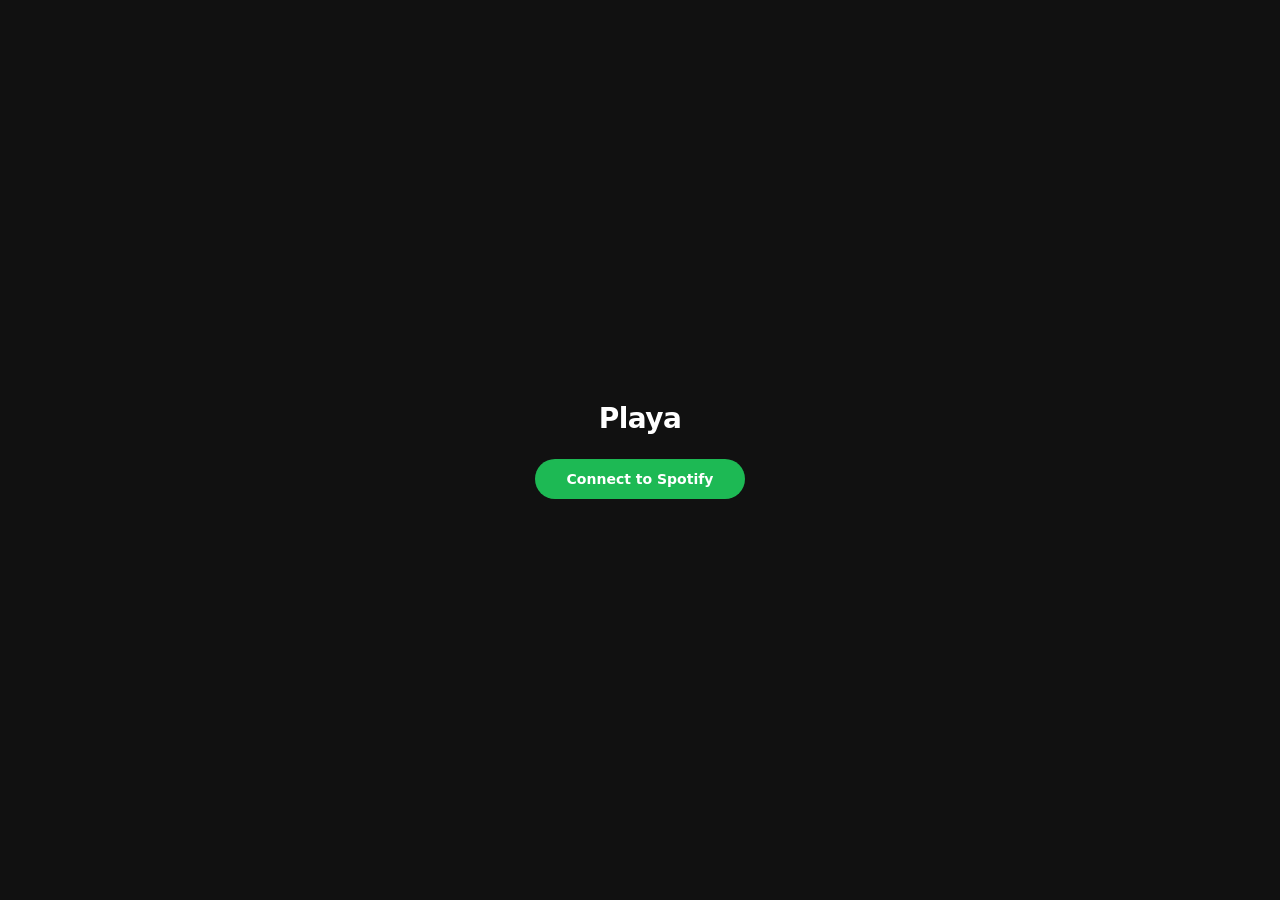
<file: extension/popup.html>
<!DOCTYPE html>
<html>
<head>
<meta charset="utf-8">
<title>Playa</title>
<link rel="preconnect" href="https://fonts.googleapis.com">
<link rel="preconnect" href="https://fonts.gstatic.com" crossorigin>
<link href="https://fonts.googleapis.com/css2?family=Jost:wght@400;500;600;700&family=Press+Start+2P&display=swap" rel="stylesheet">
<link rel="stylesheet" href="popup.css">
</head>
<body data-theme="default" data-font-size="medium">

<!-- Login screen -->
<div id="login-screen" class="active">
  <h1>Playa</h1>
  <button id="login-btn">Connect to Spotify</button>
  <div id="login-error"></div>
</div>

<!-- Lyrics view -->
<div id="lyrics-view">
  <div id="controls">
    <button id="gear" class="ctrl-btn" title="Settings">
      <svg xmlns="http://www.w3.org/2000/svg" viewBox="0 0 24 24" fill="none" stroke="currentColor" stroke-width="2" stroke-linecap="round" stroke-linejoin="round">
        <circle cx="12" cy="12" r="3"/>
        <path d="M19.4 15a1.65 1.65 0 0 0 .33 1.82l.06.06a2 2 0 0 1 0 2.83 2 2 0 0 1-2.83 0l-.06-.06a1.65 1.65 0 0 0-1.82-.33 1.65 1.65 0 0 0-1 1.51V21a2 2 0 0 1-2 2 2 2 0 0 1-2-2v-.09A1.65 1.65 0 0 0 9 19.4a1.65 1.65 0 0 0-1.82.33l-.06.06a2 2 0 0 1-2.83 0 2 2 0 0 1 0-2.83l.06-.06A1.65 1.65 0 0 0 4.68 15a1.65 1.65 0 0 0-1.51-1H3a2 2 0 0 1-2-2 2 2 0 0 1 2-2h.09A1.65 1.65 0 0 0 4.6 9a1.65 1.65 0 0 0-.33-1.82l-.06-.06a2 2 0 0 1 0-2.83 2 2 0 0 1 2.83 0l.06.06A1.65 1.65 0 0 0 9 4.68a1.65 1.65 0 0 0 1-1.51V3a2 2 0 0 1 2-2 2 2 0 0 1 2 2v.09a1.65 1.65 0 0 0 1 1.51 1.65 1.65 0 0 0 1.82-.33l.06-.06a2 2 0 0 1 2.83 0 2 2 0 0 1 0 2.83l-.06.06A1.65 1.65 0 0 0 19.4 9a1.65 1.65 0 0 0 1.51 1H21a2 2 0 0 1 2 2 2 2 0 0 1-2 2h-.09a1.65 1.65 0 0 0-1.51 1z"/>
      </svg>
    </button>
  </div>
  <div id="container">
    <div id="current"></div>
    <div id="next"></div>
  </div>
  <div id="track"></div>
</div>

<!-- Settings panel (slides in from right) -->
<div id="settings-panel">
  <div id="settings-header">
    <span>Settings</span>
    <button id="settings-close">&times;</button>
  </div>

  <div class="section">
    <div class="label">Theme</div>
    <div id="themes">
      <div class="theme-card" data-theme="default">
        <div class="theme-preview default-preview">Aa</div>
        <span>Default</span>
      </div>
      <div class="theme-card" data-theme="wes-anderson">
        <div class="theme-preview wa-preview">Aa</div>
        <span>Anderson</span>
      </div>
      <div class="theme-card" data-theme="8bit">
        <div class="theme-preview bit-preview">Aa</div>
        <span>8-bit</span>
      </div>
    </div>
  </div>

  <div class="section">
    <div class="label">Font Size</div>
    <div id="sizes">
      <button data-size="small">S</button>
      <button data-size="medium">M</button>
      <button data-size="large">L</button>
      <button data-size="xlarge">XL</button>
    </div>
  </div>

  <div class="section">
    <button id="disconnect-btn">Disconnect Spotify</button>
  </div>
</div>

<script src="popup.js"></script>
</body>
</html>
</file>
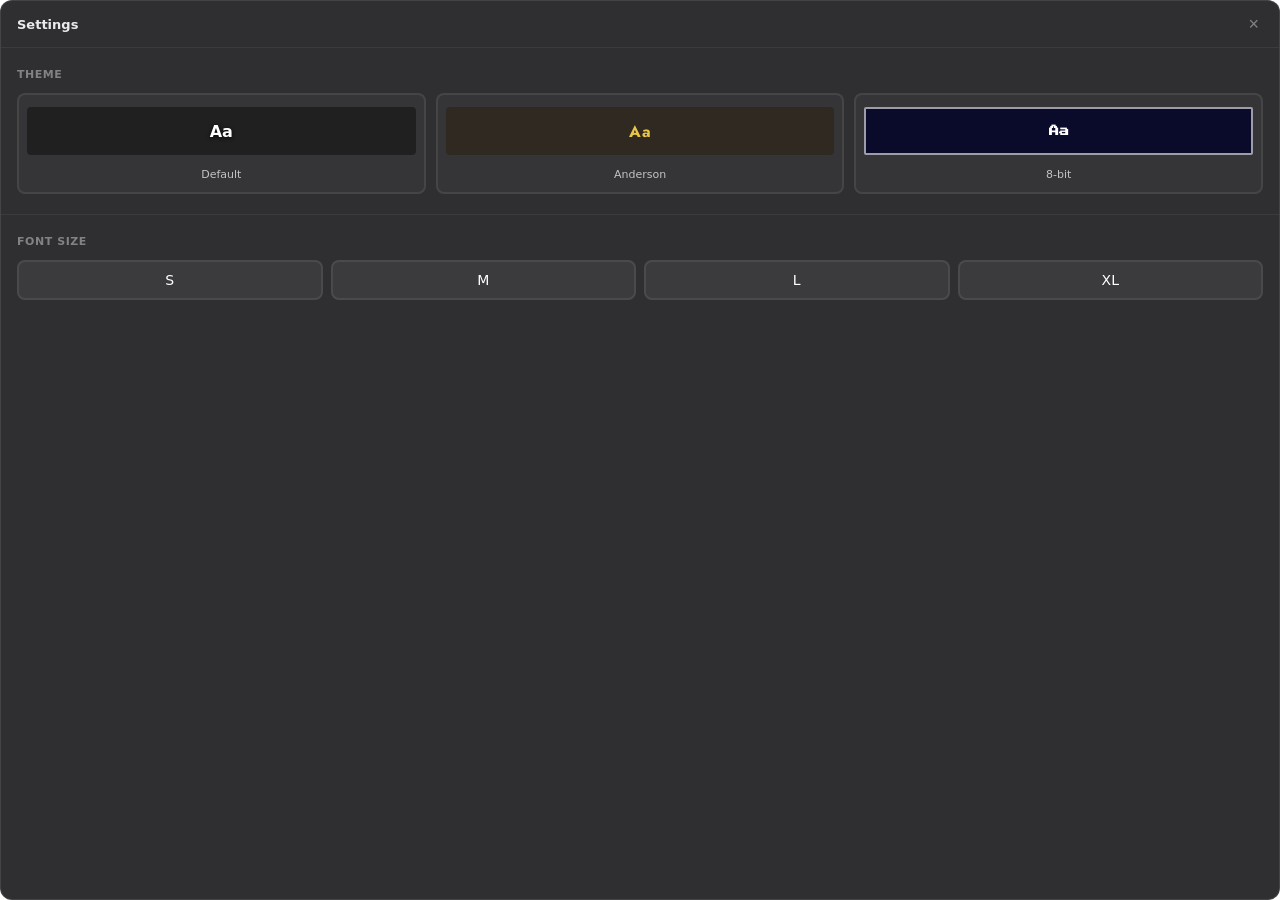
<file: frontend/settings.html>
<!DOCTYPE html>
<html>
<head>
<meta charset="utf-8">
<title>Settings</title>
<link rel="preconnect" href="https://fonts.googleapis.com">
<link rel="preconnect" href="https://fonts.gstatic.com" crossorigin>
<link href="https://fonts.googleapis.com/css2?family=Jost:wght@400;500;600;700&family=Press+Start+2P&display=swap" rel="stylesheet">
<style>
  * { margin: 0; padding: 0; box-sizing: border-box; }

  body {
    background: transparent;
    font-family: -apple-system, BlinkMacSystemFont, "SF Pro Display", system-ui, sans-serif;
    color: #fff;
    user-select: none;
    -webkit-user-select: none;
  }

  #panel {
    background: rgba(30, 30, 32, 0.92);
    border-radius: 12px;
    border: 1px solid rgba(255, 255, 255, 0.1);
    overflow: hidden;
    height: 100vh;
  }

  #titlebar {
    display: flex;
    align-items: center;
    justify-content: space-between;
    padding: 14px 16px;
    border-bottom: 1px solid rgba(255, 255, 255, 0.06);
    cursor: grab;
  }

  #titlebar:active { cursor: grabbing; }

  #titlebar span {
    font-size: 13px;
    font-weight: 600;
    opacity: 0.9;
  }

  #close {
    background: none;
    border: none;
    color: #fff;
    font-size: 18px;
    cursor: pointer;
    opacity: 0.4;
    transition: opacity 0.15s;
    padding: 0 4px;
    line-height: 1;
  }

  #close:hover { opacity: 1; }

  .section { padding: 20px 16px; }
  .section + .section { border-top: 1px solid rgba(255, 255, 255, 0.06); }

  .label {
    font-size: 11px;
    font-weight: 600;
    text-transform: uppercase;
    letter-spacing: 0.05em;
    opacity: 0.4;
    margin-bottom: 12px;
  }

  #themes { display: flex; gap: 10px; }

  .theme-card {
    flex: 1;
    border: 2px solid rgba(255, 255, 255, 0.08);
    border-radius: 8px;
    padding: 12px 8px 10px;
    text-align: center;
    cursor: pointer;
    transition: border-color 0.15s, background 0.15s;
    background: rgba(255, 255, 255, 0.03);
  }

  .theme-card:hover {
    border-color: rgba(255, 255, 255, 0.2);
    background: rgba(255, 255, 255, 0.06);
  }

  .theme-card.active {
    border-color: rgba(255, 255, 255, 0.5);
    background: rgba(255, 255, 255, 0.08);
  }

  .theme-preview {
    width: 100%;
    height: 48px;
    border-radius: 4px;
    display: flex;
    align-items: center;
    justify-content: center;
    font-size: 16px;
    font-weight: 600;
    margin-bottom: 8px;
  }

  .default-preview {
    background: rgba(0, 0, 0, 0.4);
    color: #fff;
    text-shadow: 0 1px 4px rgba(0, 0, 0, 0.9);
    font-family: -apple-system, system-ui, sans-serif;
  }

  .wa-preview {
    background: rgba(45, 30, 15, 0.5);
    color: #E8C547;
    font-family: 'Jost', sans-serif;
    font-weight: 700;
    letter-spacing: 0.05em;
  }

  .bit-preview {
    background: rgba(0, 0, 40, 0.8);
    color: #fff;
    font-family: 'Press Start 2P', monospace;
    font-size: 10px;
    border: 2px double rgba(255, 255, 255, 0.6);
    border-radius: 2px;
  }

  .theme-card span {
    font-size: 11px;
    opacity: 0.7;
  }

  #sizes { display: flex; gap: 8px; }

  #sizes button {
    flex: 1;
    background: rgba(255, 255, 255, 0.06);
    border: 2px solid rgba(255, 255, 255, 0.08);
    border-radius: 8px;
    color: #fff;
    font-size: 14px;
    font-weight: 500;
    padding: 10px 0;
    cursor: pointer;
    transition: border-color 0.15s, background 0.15s;
    font-family: inherit;
  }

  #sizes button:hover {
    border-color: rgba(255, 255, 255, 0.2);
    background: rgba(255, 255, 255, 0.1);
  }

  #sizes button.active {
    border-color: rgba(255, 255, 255, 0.5);
    background: rgba(255, 255, 255, 0.12);
  }
</style>
</head>
<body>
<div id="panel">
  <div id="titlebar">
    <span>Settings</span>
    <button id="close">&times;</button>
  </div>

  <div class="section">
    <div class="label">Theme</div>
    <div id="themes">
      <div class="theme-card" data-theme="default">
        <div class="theme-preview default-preview">Aa</div>
        <span>Default</span>
      </div>
      <div class="theme-card" data-theme="wes-anderson">
        <div class="theme-preview wa-preview">Aa</div>
        <span>Anderson</span>
      </div>
      <div class="theme-card" data-theme="8bit">
        <div class="theme-preview bit-preview">Aa</div>
        <span>8-bit</span>
      </div>
    </div>
  </div>

  <div class="section">
    <div class="label">Font Size</div>
    <div id="sizes">
      <button data-size="small">S</button>
      <button data-size="medium">M</button>
      <button data-size="large">L</button>
      <button data-size="xlarge">XL</button>
    </div>
  </div>
</div>

<script>
  const { invoke } = window.__TAURI__.core;
  const { listen } = window.__TAURI__.event;

  document.getElementById('titlebar').addEventListener('mousedown', (e) => {
    if (e.target.id !== 'close') invoke('start_drag');
  });

  document.getElementById('close').addEventListener('click', () => {
    invoke('close_window');
  });

  document.querySelectorAll('.theme-card').forEach(card => {
    card.addEventListener('click', () => {
      invoke('update_setting', { key: 'theme', value: card.dataset.theme });
    });
  });

  document.querySelectorAll('#sizes button').forEach(btn => {
    btn.addEventListener('click', () => {
      invoke('update_setting', { key: 'font_size', value: btn.dataset.size });
    });
  });

  function applySettings(s) {
    document.querySelectorAll('.theme-card').forEach(c => {
      c.classList.toggle('active', c.dataset.theme === s.theme);
    });
    document.querySelectorAll('#sizes button').forEach(b => {
      b.classList.toggle('active', b.dataset.size === s.font_size);
    });
  }

  listen('settings-changed', (e) => applySettings(e.payload));
  invoke('get_settings').then(applySettings);
</script>
</body>
</html>
</file>
<file: extension/popup.css>
* { margin: 0; padding: 0; box-sizing: border-box; }

:root {
  --text-color: #fff;
  --font: -apple-system, BlinkMacSystemFont, "SF Pro Display", system-ui, sans-serif;
  --current-weight: 600;
  --letter-spacing: -0.02em;
  --line-height: 1.3;
  --next-opacity: 0.45;
  --bg: #111;
  --shadow-current: 0 1px 4px rgba(0,0,0,0.9), 0 0 12px rgba(0,0,0,0.6), 0 0 28px rgba(0,0,0,0.3);
  --shadow-next: 0 1px 3px rgba(0,0,0,0.9), 0 0 8px rgba(0,0,0,0.5);
  --current-size: clamp(16px, 3.5vw, 28px);
  --next-size: clamp(12px, 2.5vw, 20px);
}

/* --- Font size presets --- */
body[data-font-size="small"] {
  --current-size: clamp(14px, 2.8vw, 22px);
  --next-size: clamp(10px, 2vw, 16px);
}
body[data-font-size="large"] {
  --current-size: clamp(20px, 4.5vw, 36px);
  --next-size: clamp(14px, 3.2vw, 26px);
}
body[data-font-size="xlarge"] {
  --current-size: clamp(24px, 5.5vw, 44px);
  --next-size: clamp(16px, 4vw, 32px);
}

/* --- Wes Anderson theme --- */
body[data-theme="wes-anderson"] {
  --text-color: #E8C547;
  --font: 'Jost', 'Futura', sans-serif;
  --current-weight: 700;
  --letter-spacing: 0.05em;
  --line-height: 1.5;
  --bg: #1c1410;
  --shadow-current: 0 1px 3px rgba(0,0,0,0.7), 0 0 8px rgba(0,0,0,0.3);
  --shadow-next: 0 1px 2px rgba(0,0,0,0.6), 0 0 5px rgba(0,0,0,0.2);
}

/* --- 8-bit RPG theme --- */
body[data-theme="8bit"] {
  --text-color: #fff;
  --font: 'Press Start 2P', monospace;
  --current-weight: 400;
  --letter-spacing: 0;
  --line-height: 1.8;
  --next-opacity: 0.4;
  --bg: #000832;
  --shadow-current: 2px 2px 0 rgba(0,0,0,0.9);
  --shadow-next: 1px 1px 0 rgba(0,0,0,0.9);
  --current-size: clamp(10px, 2vw, 16px);
  --next-size: clamp(8px, 1.5vw, 12px);
}

body[data-theme="8bit"][data-font-size="small"] {
  --current-size: clamp(8px, 1.6vw, 12px);
  --next-size: clamp(6px, 1.2vw, 10px);
}
body[data-theme="8bit"][data-font-size="large"] {
  --current-size: clamp(12px, 2.5vw, 20px);
  --next-size: clamp(10px, 2vw, 16px);
}
body[data-theme="8bit"][data-font-size="xlarge"] {
  --current-size: clamp(14px, 3vw, 24px);
  --next-size: clamp(12px, 2.5vw, 20px);
}

/* --- Base layout --- */
body {
  background: var(--bg);
  color: var(--text-color);
  font-family: var(--font);
  display: flex;
  align-items: center;
  justify-content: center;
  height: 100vh;
  overflow: hidden;
  user-select: none;
  -webkit-user-select: none;
  transition: background 0.3s ease;
}

/* --- Lyrics view --- */
#lyrics-view {
  display: none;
  width: 100%;
  height: 100%;
  align-items: center;
  justify-content: center;
  position: relative;
}

#lyrics-view.active { display: flex; }

#container {
  text-align: center;
  padding: 20px 40px;
  width: 100%;
}

#current {
  font-size: var(--current-size);
  font-weight: var(--current-weight);
  letter-spacing: var(--letter-spacing);
  line-height: var(--line-height);
  min-height: 1.3em;
  text-shadow: var(--shadow-current);
  transition: opacity 0.15s ease;
}

#next {
  font-size: var(--next-size);
  font-weight: 400;
  opacity: var(--next-opacity);
  margin-top: 8px;
  min-height: 1.3em;
  line-height: var(--line-height);
  text-shadow: var(--shadow-next);
}

.no-lyrics {
  opacity: 0.25;
  font-style: italic;
  font-weight: 400;
}

body[data-theme="8bit"] .no-lyrics { font-style: normal; }

#track {
  position: fixed;
  bottom: 8px;
  left: 0;
  right: 0;
  text-align: center;
  font-size: 11px;
  font-family: -apple-system, system-ui, sans-serif;
  opacity: 0.3;
  text-shadow: 0 1px 3px rgba(0, 0, 0, 0.8);
  pointer-events: none;
}

/* --- Controls --- */
#controls {
  position: fixed;
  top: 8px;
  right: 10px;
  z-index: 10;
}

.ctrl-btn {
  opacity: 0.3;
  transition: opacity 0.2s ease;
  cursor: pointer;
  color: var(--text-color);
  background: none;
  border: none;
  padding: 4px;
  display: flex;
  align-items: center;
  line-height: 1;
}

.ctrl-btn:hover { opacity: 0.9; }
.ctrl-btn svg { width: 14px; height: 14px; }

/* --- Login screen --- */
#login-screen {
  display: none;
  flex-direction: column;
  align-items: center;
  justify-content: center;
  height: 100%;
  width: 100%;
  gap: 24px;
}

#login-screen.active { display: flex; }

#login-screen h1 {
  font-size: 28px;
  font-weight: 700;
  letter-spacing: -0.02em;
  font-family: -apple-system, system-ui, sans-serif;
}

#login-btn {
  background: #1DB954;
  color: #fff;
  border: none;
  border-radius: 24px;
  padding: 12px 32px;
  font-size: 14px;
  font-weight: 600;
  font-family: -apple-system, system-ui, sans-serif;
  cursor: pointer;
  transition: opacity 0.2s ease, transform 0.1s ease;
}

#login-btn:hover { opacity: 0.9; }
#login-btn:active { transform: scale(0.97); }
#login-btn:disabled { opacity: 0.5; cursor: default; }

#login-error {
  font-size: 12px;
  font-family: -apple-system, system-ui, sans-serif;
  color: #ff6b6b;
  display: none;
}

/* --- Settings panel --- */
#settings-panel {
  position: fixed;
  top: 0;
  right: 0;
  bottom: 0;
  width: 100%;
  max-width: 340px;
  background: rgba(30, 30, 32, 0.97);
  border-left: 1px solid rgba(255, 255, 255, 0.1);
  transform: translateX(100%);
  transition: transform 0.25s ease;
  z-index: 20;
  overflow-y: auto;
  font-family: -apple-system, system-ui, sans-serif;
  color: #fff;
}

body.settings-open #settings-panel { transform: translateX(0); }

#settings-header {
  display: flex;
  align-items: center;
  justify-content: space-between;
  padding: 14px 16px;
  border-bottom: 1px solid rgba(255, 255, 255, 0.06);
}

#settings-header span {
  font-size: 13px;
  font-weight: 600;
  opacity: 0.9;
}

#settings-close {
  background: none;
  border: none;
  color: #fff;
  font-size: 18px;
  cursor: pointer;
  opacity: 0.4;
  transition: opacity 0.15s;
  padding: 0 4px;
  line-height: 1;
}

#settings-close:hover { opacity: 1; }

.section { padding: 20px 16px; }
.section + .section { border-top: 1px solid rgba(255, 255, 255, 0.06); }

.label {
  font-size: 11px;
  font-weight: 600;
  text-transform: uppercase;
  letter-spacing: 0.05em;
  opacity: 0.4;
  margin-bottom: 12px;
}

#themes { display: flex; gap: 10px; }

.theme-card {
  flex: 1;
  border: 2px solid rgba(255, 255, 255, 0.08);
  border-radius: 8px;
  padding: 12px 8px 10px;
  text-align: center;
  cursor: pointer;
  transition: border-color 0.15s, background 0.15s;
  background: rgba(255, 255, 255, 0.03);
}

.theme-card:hover {
  border-color: rgba(255, 255, 255, 0.2);
  background: rgba(255, 255, 255, 0.06);
}

.theme-card.active {
  border-color: rgba(255, 255, 255, 0.5);
  background: rgba(255, 255, 255, 0.08);
}

.theme-preview {
  width: 100%;
  height: 48px;
  border-radius: 4px;
  display: flex;
  align-items: center;
  justify-content: center;
  font-size: 16px;
  font-weight: 600;
  margin-bottom: 8px;
}

.default-preview {
  background: rgba(0, 0, 0, 0.4);
  color: #fff;
  text-shadow: 0 1px 4px rgba(0, 0, 0, 0.9);
  font-family: -apple-system, system-ui, sans-serif;
}

.wa-preview {
  background: rgba(45, 30, 15, 0.5);
  color: #E8C547;
  font-family: 'Jost', sans-serif;
  font-weight: 700;
  letter-spacing: 0.05em;
}

.bit-preview {
  background: rgba(0, 0, 40, 0.8);
  color: #fff;
  font-family: 'Press Start 2P', monospace;
  font-size: 10px;
  border: 2px double rgba(255, 255, 255, 0.6);
  border-radius: 2px;
}

.theme-card span {
  font-size: 11px;
  opacity: 0.7;
}

#sizes { display: flex; gap: 8px; }

#sizes button {
  flex: 1;
  background: rgba(255, 255, 255, 0.06);
  border: 2px solid rgba(255, 255, 255, 0.08);
  border-radius: 8px;
  color: #fff;
  font-size: 14px;
  font-weight: 500;
  padding: 10px 0;
  cursor: pointer;
  transition: border-color 0.15s, background 0.15s;
  font-family: inherit;
}

#sizes button:hover {
  border-color: rgba(255, 255, 255, 0.2);
  background: rgba(255, 255, 255, 0.1);
}

#sizes button.active {
  border-color: rgba(255, 255, 255, 0.5);
  background: rgba(255, 255, 255, 0.12);
}

#disconnect-btn {
  width: 100%;
  background: rgba(255, 255, 255, 0.06);
  border: 1px solid rgba(255, 255, 255, 0.1);
  border-radius: 8px;
  color: #ff6b6b;
  font-size: 13px;
  font-weight: 500;
  padding: 10px 0;
  cursor: pointer;
  transition: background 0.15s;
  font-family: inherit;
}

#disconnect-btn:hover {
  background: rgba(255, 100, 100, 0.1);
}
</file>
